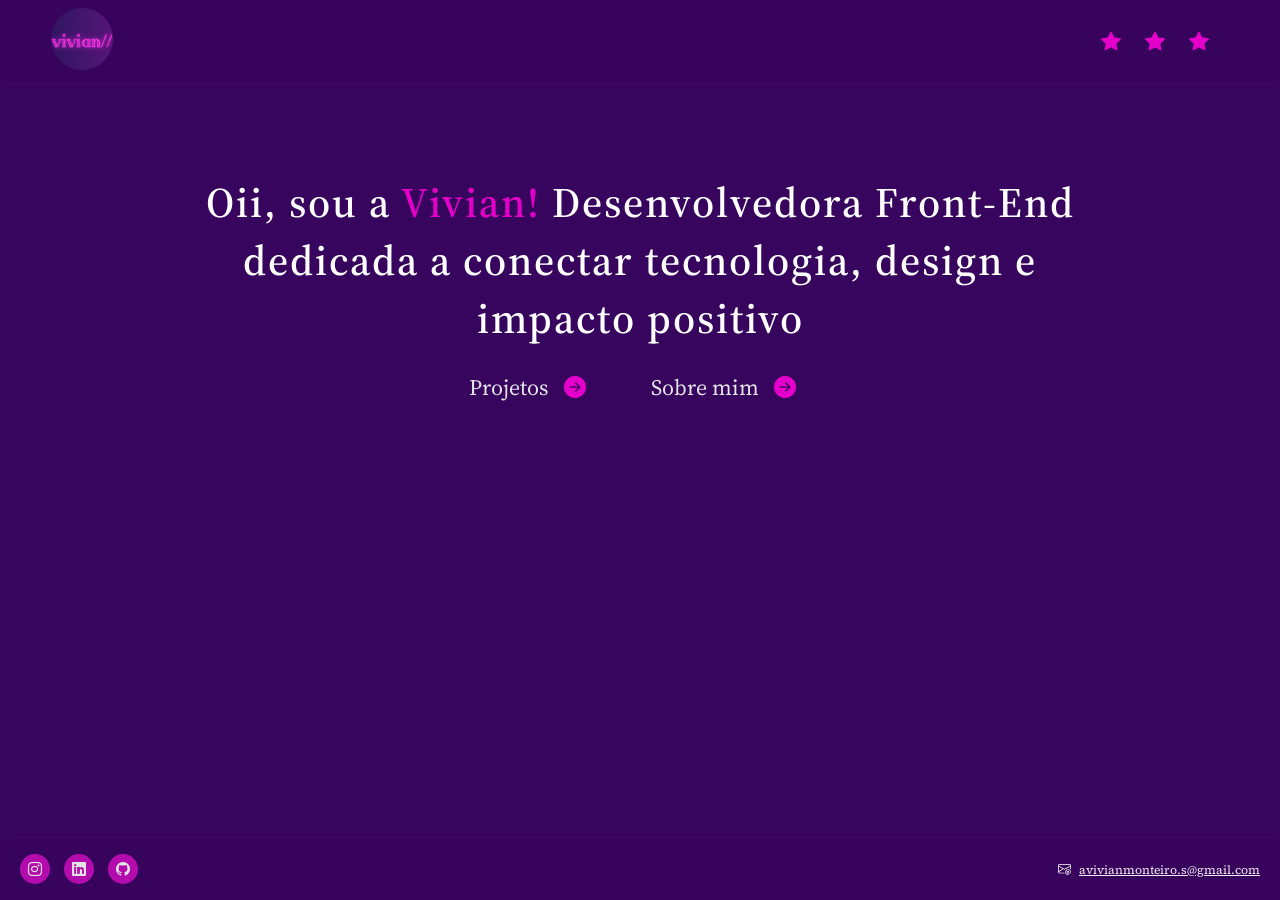
<file: index.html>
<!DOCTYPE html>
<html lang="pt-br">
<head>
    <meta charset="UTF-8">
    <meta name="viewport" content="width=device-width, initial-scale=1.0">
    <link rel="stylesheet" href="https://cdn.jsdelivr.net/npm/bootstrap-icons@1.13.1/font/bootstrap-icons.min.css">
    <link rel="stylesheet" href="style.css">
    <title>Portifólio</title>
</head>
<body>
    <header>
        <nav>
        <div class="logo">
            <a href="about.html">
            <img src="img/vivian.png" alt="">
        </a>
        </div>
        <div class="menu">
            <ul>
                <li><a href=""><i class="bi bi-star-fill"></i></a></li>
                <li><a href=""><i class="bi bi-star-fill"></i></a></li>
                <li><a href=""><i class="bi bi-star-fill"></i></a></li>
            </ul>
        </div>
        </nav>
    </header>
    <main>
        <div class="interface">
            <div class="title">
                <span></span>
            </div>
            <div class="text">
            <h1>Oii, sou a <span>Vivian!</span> Desenvolvedora Front-End dedicada a conectar tecnologia, design e impacto positivo</h1>
        </div>
            
            <div class="links">
                <a href="projetos.html">Projetos<i class="bi bi-arrow-right-circle-fill"></i></a>
                <a href="about.html">Sobre mim<i class="bi bi-arrow-right-circle-fill"></i></a>
            </div>
        </div>
    </main>
    <footer>
        <div class="geral">
            <div class="incons">
               <a href="https://www.instagram.com/vivyzz_?igsh=MW1hNjNmOG9keDFnNQ==" target="_blank"> <i class="bi bi-instagram"></i></a>
                <a href="https://www.linkedin.com/in/vivian-monteiro-a18587400?utm_source=share_via&utm_content=profile&utm_medium=member_android" target="_blank"><i class="bi bi-linkedin"></i></a>
               <a href="https://github.com/vih-monteiro" target="_blank"> <i class="bi bi-github"></i></a>
            </div>
            <div class="email">
                <i class="bi bi-envelope-at"></i>
                <a href="mailto:avivianmonteiro.s@gmail.com">avivianmonteiro.s@gmail.com</a>
            </div
            ></div>
            
    </footer>
</body>
</html>
</file>
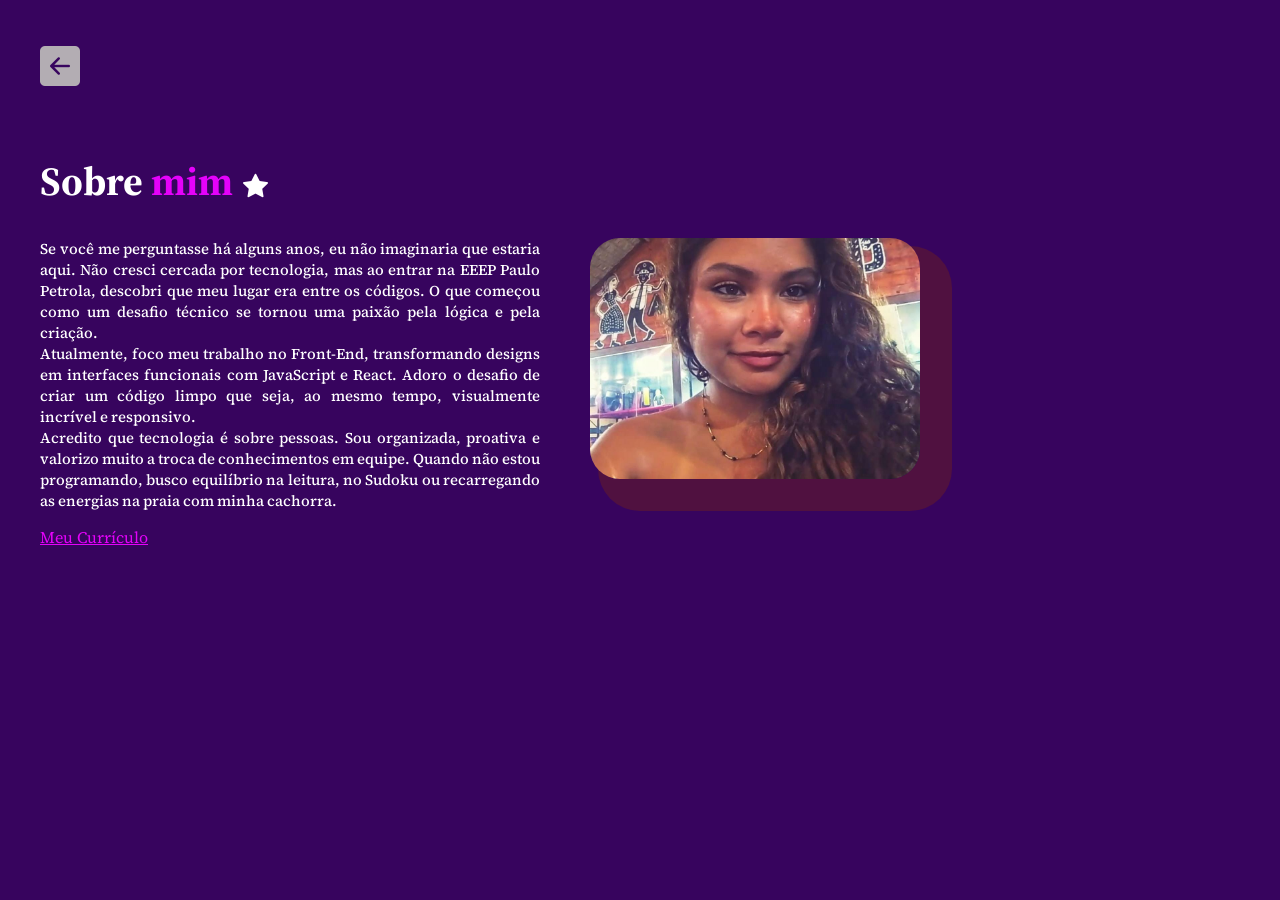
<file: about.html>
<!DOCTYPE html>
<html lang="pt">
<head>
    <meta charset="UTF-8">
    <meta name="viewport" content="width=device-width, initial-scale=1.0">
    <link rel="stylesheet" href="https://cdn.jsdelivr.net/npm/bootstrap-icons@1.13.1/font/bootstrap-icons.min.css">
    <link rel="stylesheet" href="about.css">
    <title>About me</title>
</head>
<body>
    <div class="home">
            <a href="index.html"><i class="bi bi-arrow-left-square-fill"></i></i></a>
        </div>
    <section>
        
            <h1>Sobre <span>mim</span><i class="bi bi-star-fill"></i></h1>
   <div class="conteiner-sobre">
    <div class="text">
        <div class="conteudo">
            <p>Se você me perguntasse há alguns anos, eu não imaginaria que estaria aqui. Não cresci cercada por tecnologia, mas ao entrar na EEEP Paulo Petrola, descobri que meu lugar era entre os códigos. O que começou como um desafio técnico se tornou uma paixão pela lógica e pela criação.</p>
            <p>Atualmente, foco meu trabalho no Front-End, transformando designs em interfaces funcionais com JavaScript e React. Adoro o desafio de criar um código limpo que seja, ao mesmo tempo, visualmente incrível e responsivo.</p>
            <p>Acredito que tecnologia é sobre pessoas. Sou organizada, proativa e valorizo muito a troca de conhecimentos em equipe. Quando não estou programando, busco equilíbrio na leitura, no Sudoku ou recarregando as energias na praia com minha cachorra.</p>
        </div>
        <div class="pdf">
            <a href="curriculo/ANTONIA VIVIAN MONTEIRO DOS SANTOS.pdf" target="_blank">Meu Currículo</a>
        </div>
        </div>
            <img src="img/WhatsApp Image 2026-04-28 at 21.05.30.jpeg" alt="">
        </div>
    </section>
</body>
</html>
</file>
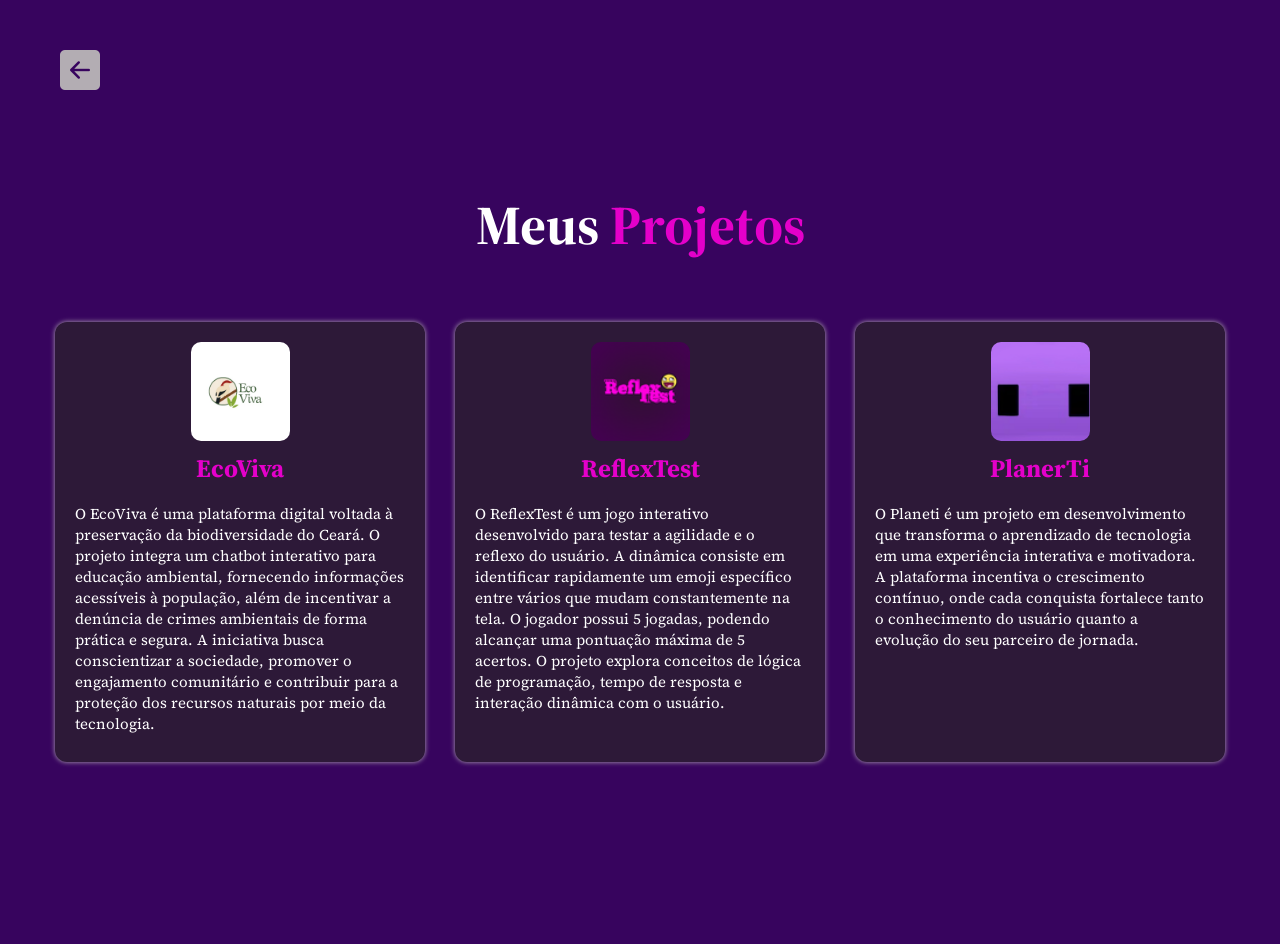
<file: projetos.html>
<!DOCTYPE html>
<html lang="pt-br">
<head>
    <meta charset="UTF-8">
    <meta name="viewport" content="width=device-width, initial-scale=1.0">
    <link rel="stylesheet" href="https://cdn.jsdelivr.net/npm/bootstrap-icons@1.13.1/font/bootstrap-icons.min.css">
    <link rel="stylesheet" href="proj.css">
    <title>Document</title>
</head>
<body>
    <main>
        <div class="home">
    <a href="index.html"><i class="bi bi-arrow-left-square-fill"></i></i></a></div>
        <section>
        <div class="titulo">
            <h1>Meus <span>Projetos</span></h1>
        </div>

        <div class="contenes">
            <a href="https://vih-monteiro.github.io/Eco/">
            <div class="card">
                <div class="img"><img src="img/logo.png.jpg" alt=""></div>
                <h2>EcoViva</h2>
                <div class="texto">
                    <p>O EcoViva é uma plataforma digital voltada à preservação da biodiversidade do Ceará. O projeto integra um chatbot interativo para educação ambiental, fornecendo informações acessíveis à população, além de incentivar a denúncia de crimes ambientais de forma prática e segura. A iniciativa busca conscientizar a sociedade, promover o engajamento comunitário e contribuir para a proteção dos recursos naturais por meio da tecnologia.</p>
                </div>
                <p></p>
            </div><!--card-->
</a>
            <a href="">
            <div class="card">
                <div class="img"><img src="img/Reflex.png" alt=""></div>
                <h2>ReflexTest</h2>
                <div class="texto">
                    <p>O ReflexTest é um jogo interativo desenvolvido para testar a agilidade e o reflexo do usuário. A dinâmica consiste em identificar rapidamente um emoji específico entre vários que mudam constantemente na tela. O jogador possui 5 jogadas, podendo alcançar uma pontuação máxima de 5 acertos. O projeto explora conceitos de lógica de programação, tempo de resposta e interação dinâmica com o usuário.</p>
                </div>
                <p></p>
            </div><!--card-->
            </a>
            
            <a href="">
            <div class="card">
                <div class="img"><img src="img/WhatsApp Image 2026-04-30 at 05.44.36.jpeg" alt=""></div>
                <h2>PlanerTi</h2>
                <div class="texto">
                    <p>O Planeti é um projeto em desenvolvimento que transforma o aprendizado de tecnologia em uma experiência interativa e motivadora. A plataforma incentiva o crescimento contínuo, onde cada conquista fortalece tanto o conhecimento do usuário quanto a evolução do seu parceiro de jornada.</p>
                </div>
                <p></p>
            </div><!--card--></a>
        </div><!--contenes-->
    </section>
    </main>
</body>
</html>
</file>
<file: style.css>
@import url('https://fonts.googleapis.com/css2?family=Source+Serif+4:ital,opsz,wght@0,8..60,200..900;1,8..60,200..900&display=swap');

*{
    margin:0;
    padding: 0;
    border: none;
    box-sizing: border-box;
    outline: none;
    font-family: "Source Serif 4", serif;
}

body{
    background-color:rgb(55, 4, 94); 
    display: flex;
    min-height: 100vh;
    flex-direction: column;
}

.interface{
    padding: 40px 4%;
    margin: 0 auto;
    max-width: 1200px;
}

header{
    background-color: rgba(55, 4, 94, 0.653);
    box-shadow: 2px 0 4px 0 rgba(83, 13, 76, 0.714) ;
    padding: 8px 4%;
}

header .logo{
    padding: 0;
    margin: 0;
}

header nav{
    text-decoration: none;
    display: flex;
    justify-content: space-between; 
    align-items: center;
}

header nav .menu{
    list-style: none;
    display: flex;
}

header nav .menu li{
    display: inline;
    margin-right: 20px;
}

header nav .menu a{
    color: rgb(228, 0, 202);
    font-size: 20px;
    cursor: default;
}

header img{
    width: 62px;
    height: auto ;
    border-radius: 50px;
}

main{
    flex: 1;
}

.text{
    align-items: center;
    display: flex;
    justify-content: center;

        h1{
            text-align: center;
            letter-spacing: 2px;
            font-size: 42px;
            font-weight: 530;
            max-width: 950px;
            color: rgb(255, 255, 255);

                span{
                    color: rgb(228, 0, 202);
                }
        }
    }

/*Animação*/

.title{
    text-shadow: 2px 0 5px rgb(218, 0, 252);
    text-align: center;
    font-weight: 700;
    font-size: 44px;
    padding: 25px 0;
    
}

span{
    position: relative;
}

@keyframes mytext{
    0%,20%{
        content: "Transformando ideias reais.";
    }
    21%,40%{
        content: "Curiosa por desafios.";
    }
    41%,60%{
        content: "Em constante evolução.";
    }
    61%,80%{
        content: "Detalhes fazem diferença.";
    }
    81%,100%{
        content: "Bem-vindo :)";
    }
    
}
.title span::before{
    content: "";
    color: rgb(228, 4, 206);
    animation: mytext 20s infinite;
}

.title span::after{
    content: "";
    position: absolute;
    height: 100%;
    border-left: 2px solid rgb(245, 245, 245);
    right: -10px;
    animation: digitador .8s infinite, digita 20s steps(15) infinite;
    width: calc(100% + 15px);
    background-color: rgb(55, 4, 94);
}

@keyframes digita{
    10%, 15%, 30%, 35%, 50%, 55%, 70%, 75%, 90%, 95%{
        width: 0;
    }
    5%, 20%, 25%, 40%, 45%, 60%, 65%, 80%, 85%{
        width:  calc(100% + 15px);
    }
}

@keyframes digitador{
    0%{
        border-left: 2px solid rgb(55, 4, 94);
    }
}

/*fim da animação*/

.links{
    align-items: center;
    justify-content: center;
    display: flex;
    padding: 25px 0;
}
.links a{
    color: rgb(227, 228, 230);
    font-size: 22px;
    transition: .3s;
    text-decoration: none;
    padding: 0 25px;

     
        i{
            color: rgb(228, 0, 202);
            padding: 0 15px;
        }
}

a:hover{
    transform:translateY(-5px);
}
footer{
    
    background-color: rgba(55, 4, 94, 0.653);
    box-shadow: 2px 0 4px 0 rgba(83, 13, 76, 0.714) ;
    padding: 16px 15px;
}

footer a{
    color: rgb(49, 27, 70);
    padding: 12px 5px;
    

        i{  
            color: rgb(227, 228, 230);
            background-color: rgb(180, 12, 172);
            font-size: 14px;
            padding: 5px 8px; 
            border-radius: 50px;
            display: inline-block;
            transition: .2s;
        }
}
footer a i:hover{
    transform: scale(1.1);
    background-color: rgb(89, 48, 128);
}
.geral{
    align-items: center;
    justify-content:space-between;
    display: flex;
}
.email{
    color: #f0ecec;
    font-size: 13px;

        a{
            color: #f0ecec;
            font-size: 12px;
        }
}
@media (max-width: 768px) {
    body{
        min-height: 100dvh;
    }

    .text h1{
            padding: 10px 0;
            font-size: 22px;
            
    }
    header nav .menu a{
        font-size: 16px;
}


    .interface{
        padding: 80px 8%;
        margin: 0 auto;
        max-width: 1200px;
}
    
    .links{
        padding: 20px 0;
}
.links a{
    font-size: 17px;
    padding: 10px 15px;

     
        i{

            padding: 0 5px;
        }
}

footer{
    padding: 20px 4%;
}
footer a{
    padding: 8px 4px;
    

        i{  
            font-size: 12px;
            padding: 5px 8px; 
        }
}
.email{
    font-size: 10px;

        a{
            font-size: 8px;
        }
}
.title{
    font-size: 23px;
    
}
}
</file>
<file: about.css>
@import url('https://fonts.googleapis.com/css2?family=Source+Serif+4:ital,opsz,wght@0,8..60,200..900;1,8..60,200..900&display=swap');

*{
    padding: 0;
    border: none;
    margin: 0;
    font-family: "Source Serif 4", serif;
    outline: none;
}
body{
    background-color: rgb(55, 4, 94);
    color:#ffff;
}
section{
    padding: 20px 40px;
}
h1{
    font-size: 40px;
    margin-bottom: 30px;

        span{
            color: #e502fa;
        }
        i{
            font-size: 25px;
            padding: 0 10px;
        }
}
.home{
    margin: 40px 0;
        a i{
            padding: 0 40px;
            font-size: 40px;
            color: rgba(180, 174, 180, 0.995);
        }
}
.conteudo{

        p{
            font-size: 15px;
            font-weight: 500;
            max-width: 500px;
            text-align: justify;
        }
}
.pdf{
    padding: 15px 0;
    a{
        color: #e502fa;
    }
}
img{
    box-shadow: 20px 20px 0 12px #501140;
    width: 330px;
    height: auto;
    border-radius: 30px;
    flex-shrink: 0;
}
.conteiner-sobre{
    display: flex;
    align-items: flex-start; 
    gap: 50px; 
    flex-wrap: wrap; 
}
.text{
    flex: 1; 
    max-width: 500px;
}
@media (max-width: 768px){
    .conteiner-sobre{
        flex-direction: column-reverse;
}
    img{
        box-shadow: 18px 18px 0 12px #501140;
        width: 280px;
        height: auto;
        border-radius: 30px;
        flex-shrink: 0;
}
    .conteudo{
            p{
                font-size: 13px;
                font-weight: 400;
            }
}
}
</file>
<file: proj.css>
@import url('https://fonts.googleapis.com/css2?family=Source+Serif+4:ital,opsz,wght@0,8..60,200..900;1,8..60,200..900&display=swap');
*{
    margin: 0;
    padding: 0;
    font-family: "Source Serif 4", serif;
    outline: none;
}
body{
    align-items: center;
    min-height: 100vh;
    background-color: rgb(55, 4, 94);
    color:#ffff;
}
.home{
    margin: 44px 0;
        a i{
            padding: 0 60px;
            font-size: 40px;
            color: rgba(180, 174, 180, 0.995);
        }
}
.titulo{
    padding: 5px 0 60px 0;
    text-align: center;
}
.titulo h1{
    font-size: 55px;

        span{
            color:rgb(228, 0, 202);
        }
}
section{
    padding: 40px 4%;
}
.contenes{
    display: flex;
    justify-content: center;
    align-items: center;
    gap: 30px;
    flex-wrap: wrap;
    align-items: stretch;
}

.card{
    align-items: center;
    background-color: #2d1938;
    border-color: #501140;
    box-shadow: 0 0 5px 0 rgba(180, 174, 180, 0.995);
    border-radius: 12px;
    width: 330px;
    padding: 20px;
    transition: 0.3s;
}
.card:hover {
    transform: translateY(-10px);
    background-color: #2d1938;
    border-color: #b717aa;
    box-shadow: 0 0 10px 0 rgba(241, 219, 241, 0.995);
}
h2{
    color: rgb(228, 0, 202);
    padding: 10px 0;
    font-size: 25px;
    text-align: center;
}
.card p{
    font-weight: 400;
    text-align: left;
    color: #ffff;
}
.texto p {
    font-size: 15px;
    align-items: center;
    padding: 8px 0;
    max-width: 500;

}

.card .img{
    justify-content: center;
    display: flex;
}
.card img{
    width: 30%;
    border-radius: 10px;
}
.contenes > a {
    display: flex;
    text-decoration: none;
}
@media (max-width:780px) {
    .home{
        margin: 25px 0;
            a i{
                padding: 0 40px;
                
            }
    }
    .titulo{
        padding: -10px 0 50px 0;
}
    .titulo h1{
        font-size: 45px;
}
    section{
        padding: 20px 4%;
}
    .contenes{
        gap: 45px;
}
    .card{
        width: 280px;
        padding: 18px;
}
    .card p{
        font-weight: 400;
        text-align:center;
        color: #ffff;
}
    .texto p {
        font-size: 13px;
        align-items: center;
        padding: 8px 0;

}
    .card img{
        width: 25%;
        border-radius: 10px;
}
}
</file>
